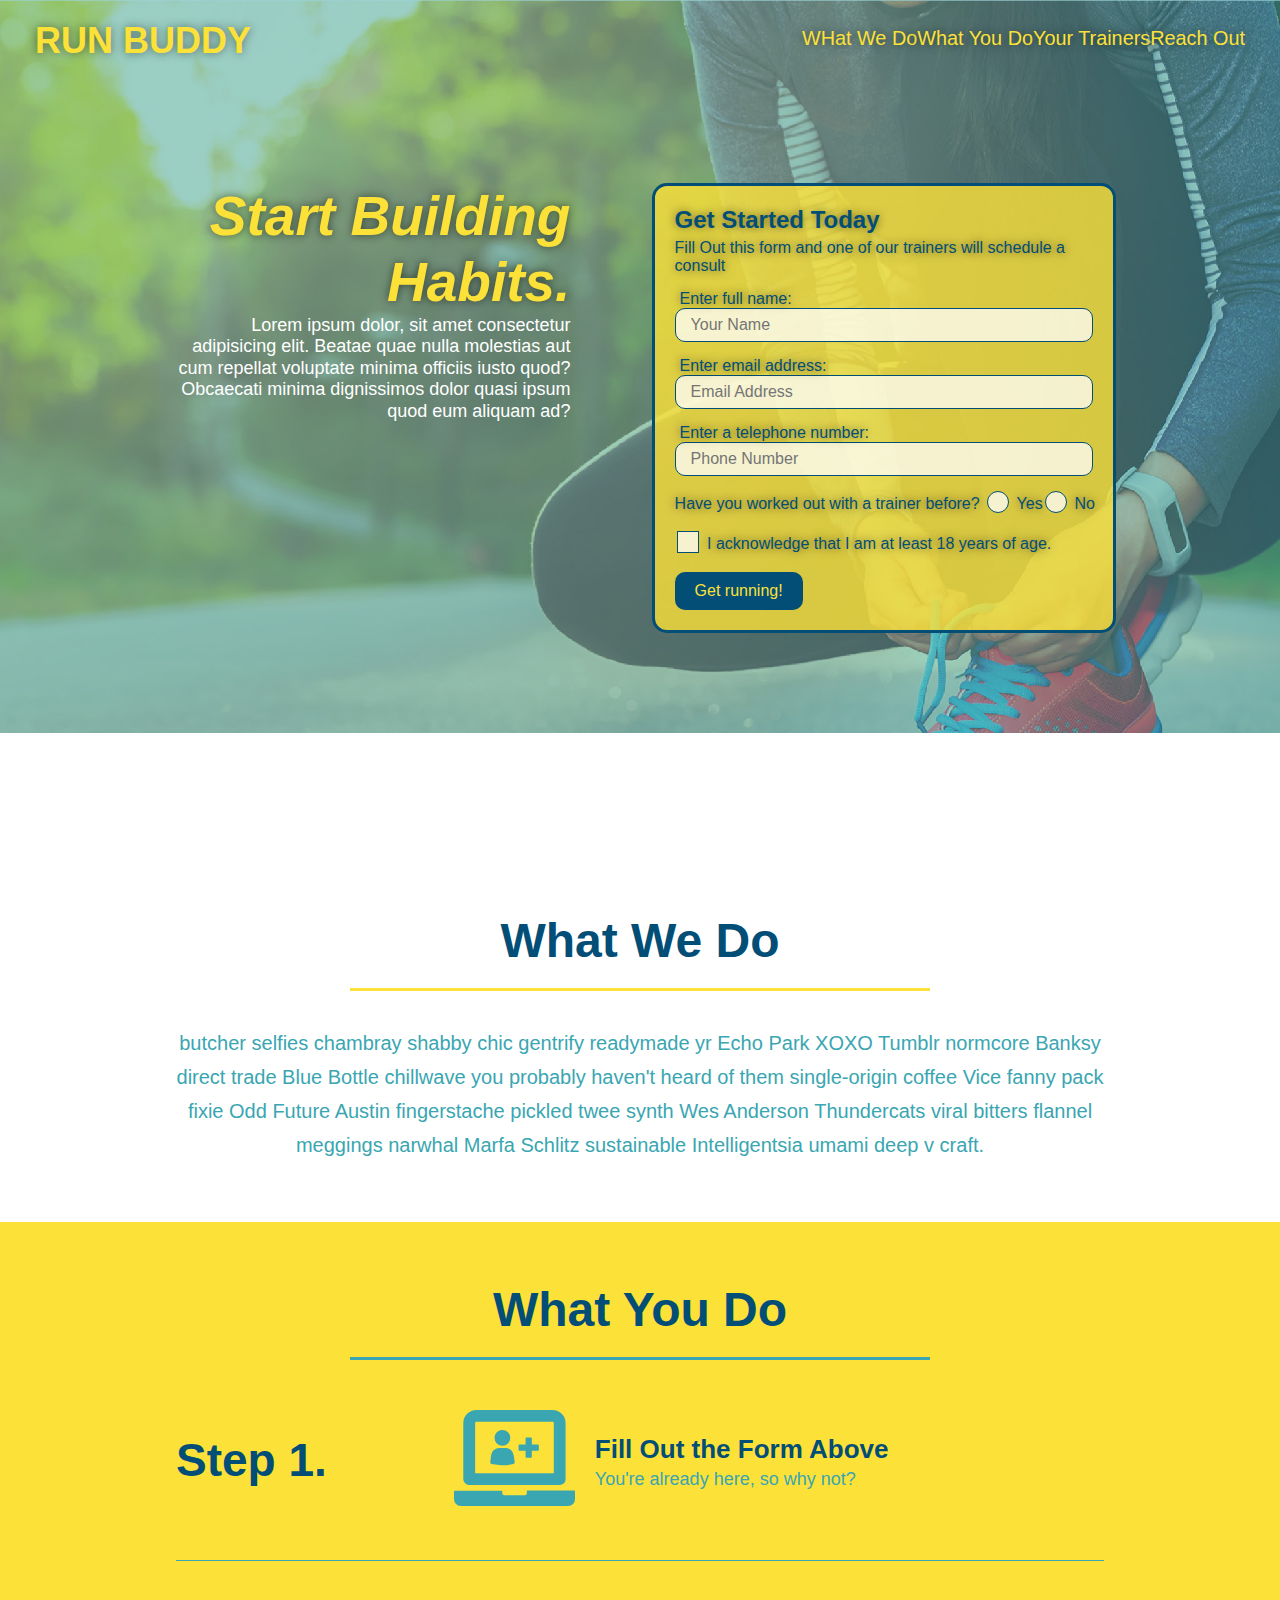
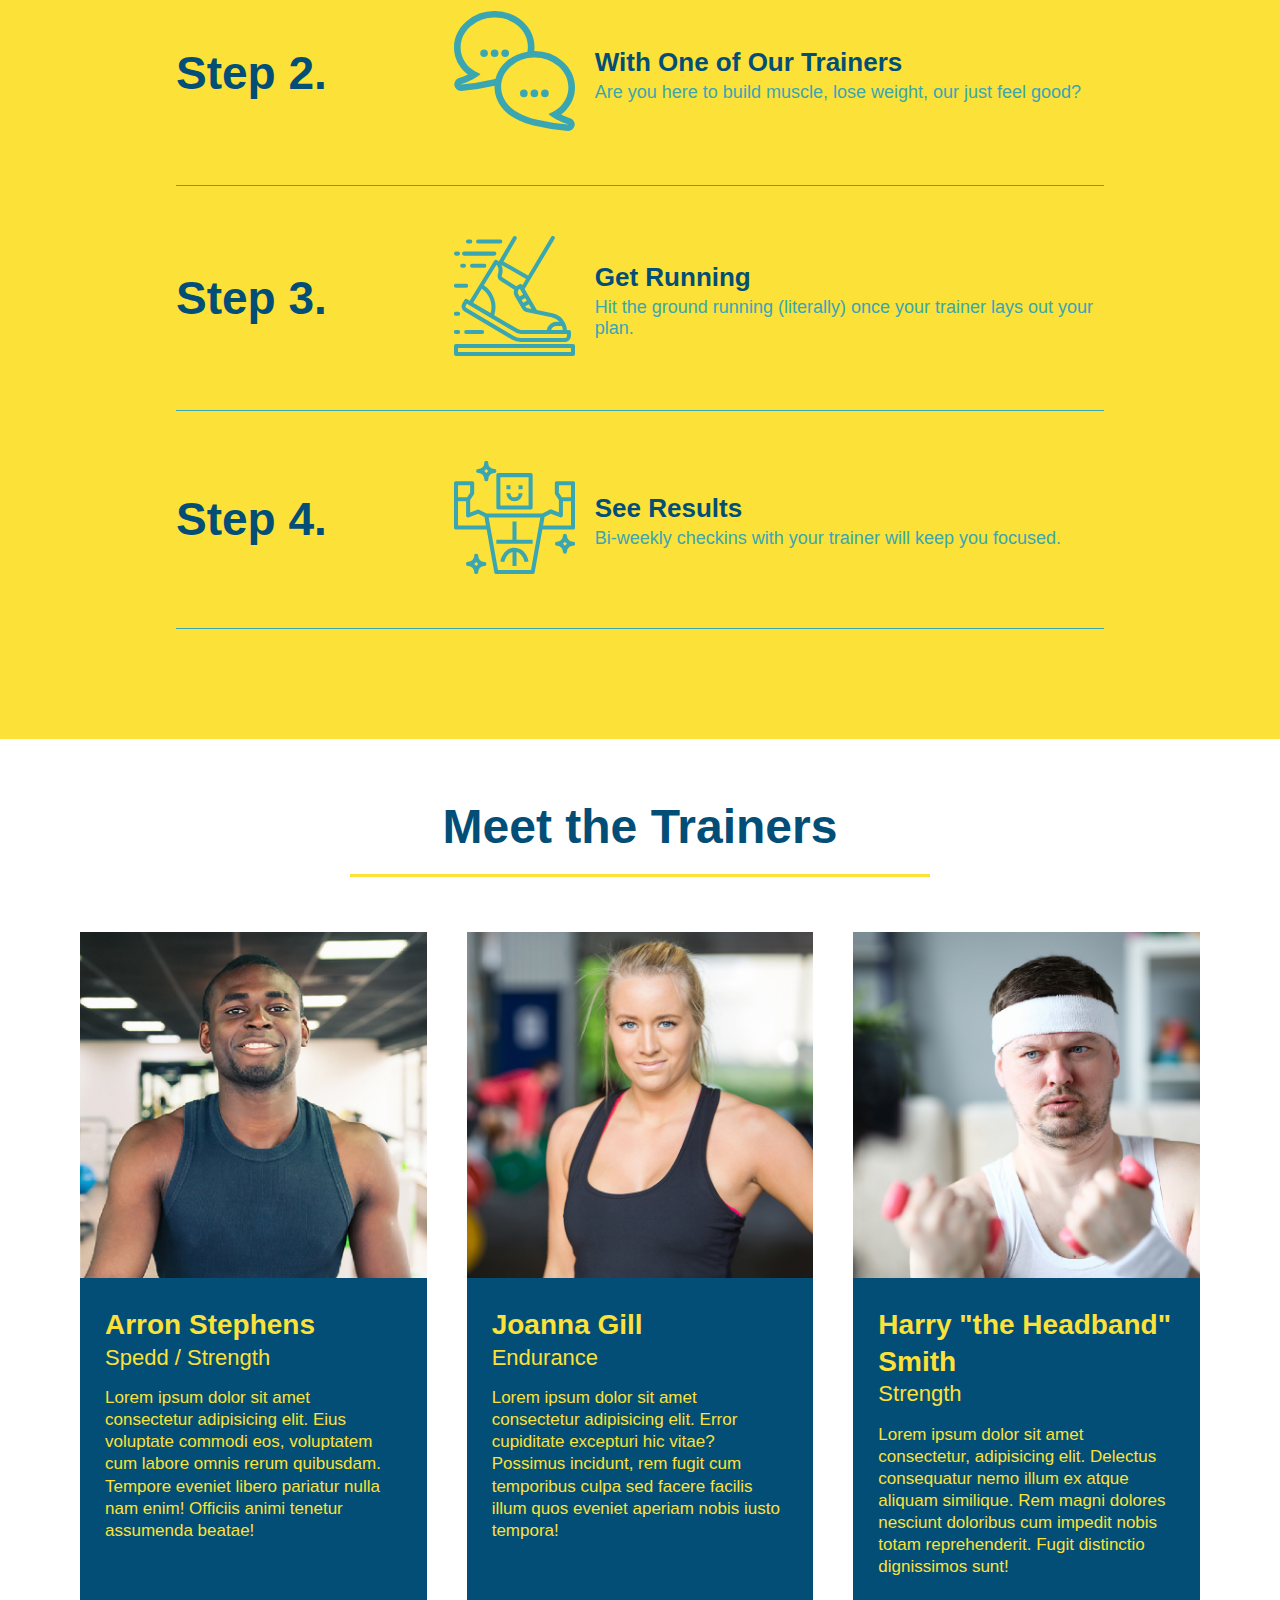
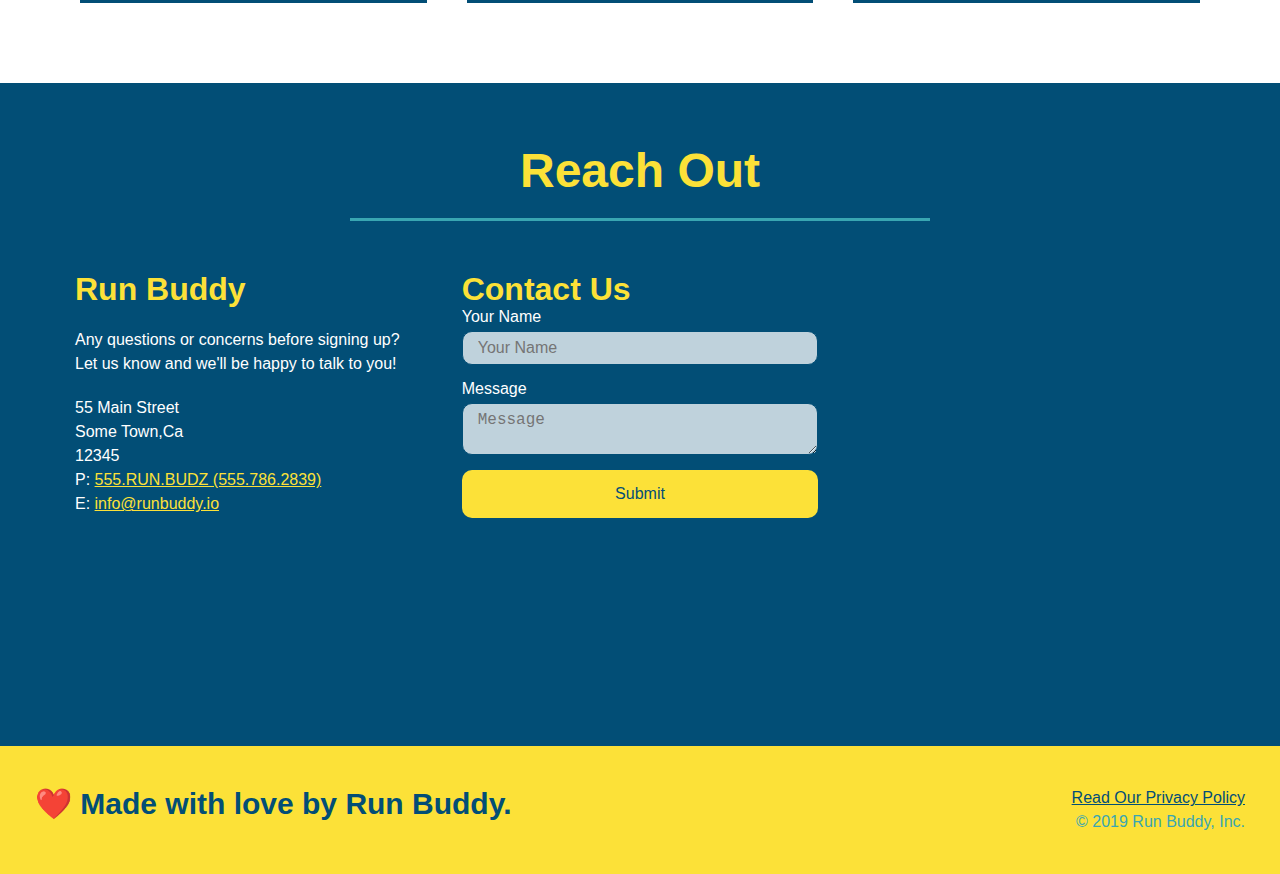
<file: index.html>
<!DOCTYPE html>
<html lang="en">

<head>
    <meta charset="UTF-8" />
    <meta name="viewport" content="width=device-width, initial-scale=1.0"/>
    <link rel="stylesheet" href="./assets/css/style.css">
    <title>Run Buddy</title>
</head>

<body>
    <!-- navigation -->
    <header>
        <h1>
            <a href="/">RUN BUDDY</a>
        </h1>
        <nav>
            <!-- Unordered list element -->
            <ul>
                <!-- List item element -->
                <li>
                    <!-- Achor element -->
                    <a href="./index.html#what-we-do">WHat We Do</a>
                </li>
                <li>
                    <a href="./index.html#what-you-do">What You Do</a>
                </li>
                <li>
                    <a href="./index.html#your-trainers">Your Trainers</a>
                </li>
                <li>
                    <a href="./index.html#reach-out">Reach Out</a>
                </li>
            </ul>
        </nav>
    </header>

    <!-- Hero Section -->
    <section class="hero">
        <div class="hero-cta">
            <h2>Start Building Habits.</h2>
            <p>
                Lorem ipsum dolor, sit amet consectetur adipisicing elit. Beatae quae nulla molestias aut cum repellat
                voluptate minima officiis iusto quod? Obcaecati minima dignissimos dolor quasi ipsum quod eum aliquam
                ad?
            </p>
        </div>
        <div class="hero-form">
            <h3>Get Started Today</h3>
            <p>Fill Out this form and one of our trainers will schedule a consult</p>
            <!-- Add form element -->
            <form>
                <label for="name">Enter full name:</label>
                <input type="text" placeholder="Your Name" name="name" id="name" class="form-input" />
                <label for="email">Enter email address:</label>
                <input type="text" placeholder="Email Address" name="email" id="email" class="form-input" />
                <label for="phone">Enter a telephone number:</label>
                <input type="text" placeholder="Phone Number" name="phone" id="phone" class="form-input" />
                <p>
                    Have you worked out with a trainer before?
                    <span class="radio-wrapper">
                    <input type="radio" name="trainer-confirm" id="trainer-yes" />
                    <label for="trainer-yes">Yes</label>
                    </span>
                    <span class="radio-wrapper">
                        <input type="radio" name="trainer-confirm" id="trainer-no" />
                        <label for="trainer-no">No</label>
                    </span>
                </p>
                <p>
                    <span class="checkbox-wrapper">
                    <input type="checkbox" name="age-confirm" id="checkbox" />
                    <label for="checkbox">
                        I acknowledge that I am at least 18 years of age.
                    </label>
                    </span>
                </p>
                <button type="submit">
                    Get running!
                </button>
            </form>
        </div>
    </section>
    <!-- end hero -->


    <!-- hero/jumbotron -->
    <section></section>

    <!-- "what we do" section -->
    <section id="what-we-do" class="intro">
        <!-- Wrap every h2 width a class of "section-title" in this div! -->
        <div class="flex-row">
            <h2 class="section-title primary-border">What We Do</h2>
        </div>
        <div class="flex-row">
            <p>
                butcher selfies chambray shabby chic gentrify readymade yr Echo Park XOXO Tumblr normcore Banksy direct
                trade Blue Bottle chillwave you probably haven't heard of them single-origin coffee Vice fanny pack
                fixie
                Odd Future Austin fingerstache pickled twee synth Wes Anderson Thundercats viral bitters flannel
                meggings
                narwhal Marfa Schlitz sustainable Intelligentsia umami deep v craft.
            </p>
        </div>
    </section>

    <!-- "what you do" section -->
    <section id="what-you-do" class="steps">
        <h2 class="section-title secondary-border">What You Do</h2>

        <div class="step">
            <h3>Step 1.</h3>
            <div class="step-info">
                <div class="step-img">
                    <img src="./assets/images/step-1.svg" alt="" />
                </div>
                <div class="step-text">
                    <h4>Fill Out the Form Above</h4>
                    <p>You're already here, so why not?</p>
                </div>
            </div>
        </div>

        <div class="step">
            <h3>Step 2.</h3>
            <div class="step-info">
                <div class="step-img">
                    <img src="./assets/images/step-2.svg" alt="">
                </div>
                <div class="step-text">
                    <h4>With One of Our Trainers</h4>
                    <p>Are you here to build muscle, lose weight, our just feel good?</p>
                </div>
            </div>
        </div>

        <div class="step">
            <h3>Step 3.</h3>
            <div class="step-info">
                <div class="step-img">
                    <img src="./assets/images/step-3.svg" alt="">
                </div>
                <div class="step-text">
                    <h4>Get Running</h4>
                    <p>Hit the ground running (literally) once your trainer lays out your plan.</p>
                </div>
            </div>
        </div>

        <div class="step">
            <h3>Step 4.</h3>
            <div class="step-info">
                <div class="step-img">
                    <img src="./assets/images/step-4.svg" alt="">
                </div>
                <div class="step-text">
                    <h4>See Results</h4>
                    <p>Bi-weekly checkins with your trainer will keep you focused.</p>
                </div>
            </div>
        </div>
    </section>

    <!-- "meet the trainers" section -->
    <section id="your-trainers">
        <h2 class="section-title primary-border">Meet the Trainers</h2>

        <!-- This is for show: keep the article tags you have -->
        <div class="trainers">
            <!-- First trainer bio -->
            <article class="trainer">
                <img src="./assets/images/trainer-1.jpg"
                    alt="Arron Stephens in his workout clothes, ready to pump iron" />
                <div class="trainer-bio">
                    <h3 class="trainer-name">Arron Stephens</h3>
                    <h4 class="trainer-role">Spedd / Strength</h4>
                    <p>
                        Lorem ipsum dolor sit amet consectetur adipisicing elit. Eius voluptate commodi eos, voluptatem
                        cum
                        labore omnis rerum quibusdam. Tempore eveniet libero pariatur nulla nam enim! Officiis animi
                        tenetur
                        assumenda beatae!
                    </p>
                </div>
            </article>

            <!-- Second trainer bio -->
            <article class="trainer">
                <img src="./assets/images/trainer-2.jpg" alt="Joanna Gill cooling off after a workout" />
                <div class="trainer-bio">
                    <h3 class="trainer-name">Joanna Gill</h3>
                    <h4 class="trainer-role">Endurance</h4>
                    <p>
                        Lorem ipsum dolor sit amet consectetur adipisicing elit. Error cupiditate excepturi hic vitae?
                        Possimus incidunt, rem fugit cum temporibus culpa sed facere facilis illum quos eveniet aperiam
                        nobis iusto tempora!
                    </p>
                </div>
            </article>

            <!-- third trainer bio -->
            <article class="trainer">
                <img src="./assets/images/trainer-3.jpg"
                    alt="Harry Smith waering a headband and lifting comically small pink weights" />
                <div class="trainer-bio">
                    <h3 class="trainer-name">Harry "the Headband" Smith</h3>
                    <h4 class="trainer-role">Strength</h4>
                    <p>
                        Lorem ipsum dolor sit amet consectetur, adipisicing elit. Delectus consequatur nemo illum ex
                        atque
                        aliquam similique. Rem magni dolores nesciunt doloribus cum impedit nobis totam reprehenderit.
                        Fugit
                        distinctio dignissimos sunt!
                    </p>
                </div>
            </article>
        </div>
    </section>

    <!-- "Reach Out" section -->
    <section id="reach-out" class="contact">
        <h2 class="section-title secondary-border">Reach Out</h2>
        <div class="contact-info">
            <div>
                <h3>Run Buddy</h3>
                <p>
                    Any questions or concerns before signing up?
                    <br />
                    Let us know and we'll be happy to talk to you!
                </p>

                <address>
                    55 Main Street <br />
                    Some Town,Ca <br />
                    12345<br />
                    P: <a href="tel:555.786.2839">555.RUN.BUDZ (555.786.2839)</a><br />
                    E: <a href="mailinfo:info@runbuddy.io">info@runbuddy.io</a>
                </address>
            </div>

            <div class="contact-form">
                <h3>Contact Us</h3>
                <form>
                    <label for="contact-name">Your Name</label>
                    <input type="text" id="contact-name" placeholder="Your Name" />

                    <label for="contact-message">Message</label>
                    <textarea id="contact-message" placeholder="Message"></textarea>

                    <button type="submit">Submit</button>
                </form>
            </div>

            <iframe
                src="https://www.google.com/maps/embed?pb=!1m14!1m12!1m3!1d12182.30520634488!2d-74.0652613!3d40.2407219!2m3!1f0!2f0!3f0!3m2!1i1024!2i768!4f13.1!5e0!3m2!1sen!2sus!4v1561060983193!5m2!1sen!2sus"
                frameborder="0" style="border:0" allowfullscreen>
            </iframe>
        </div>
    </section>

    <!-- footer -->
    <footer>
        <h2>❤️ Made with love by Run Buddy.</h2>
        <div>
            <a href="./privacy-policy.html">Read Our Privacy Policy</a><br />
            &copy; 2019 Run Buddy, Inc.
        </div>
    </footer>

</body>

</html>
</file>
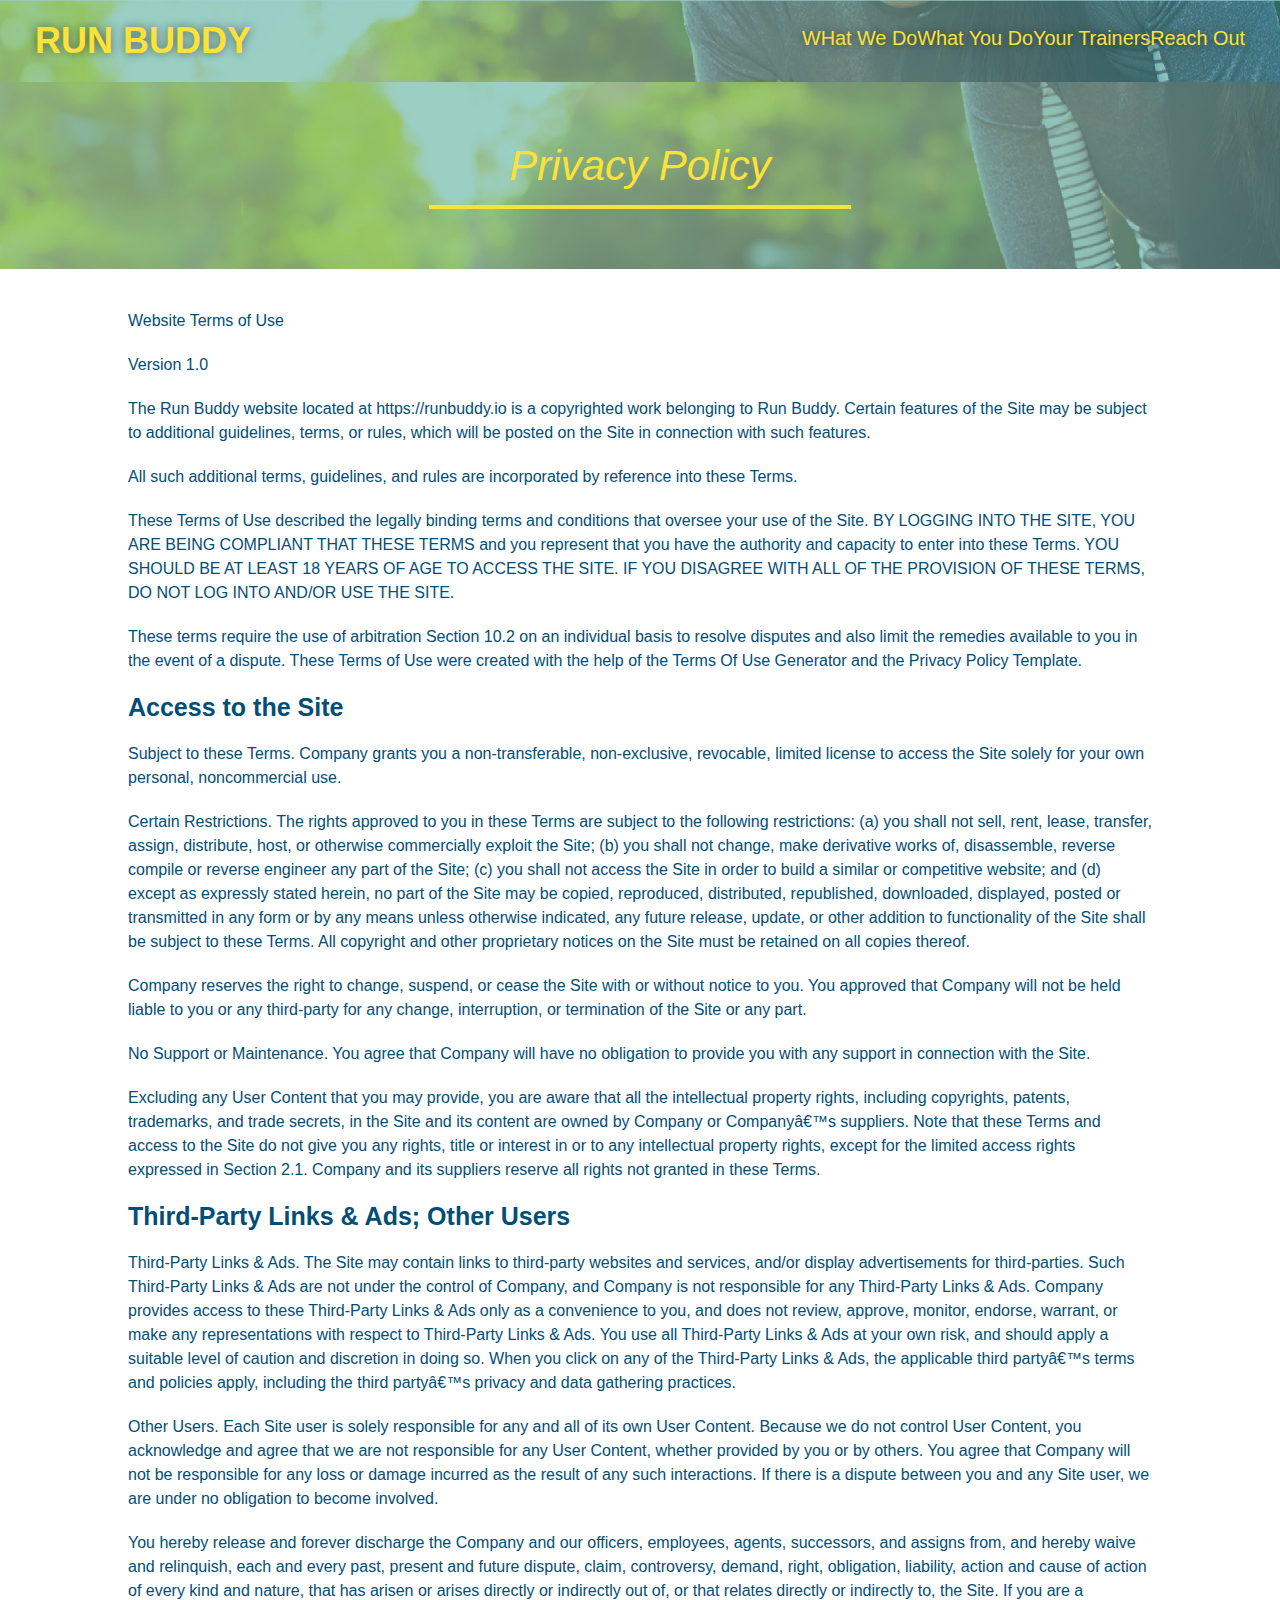
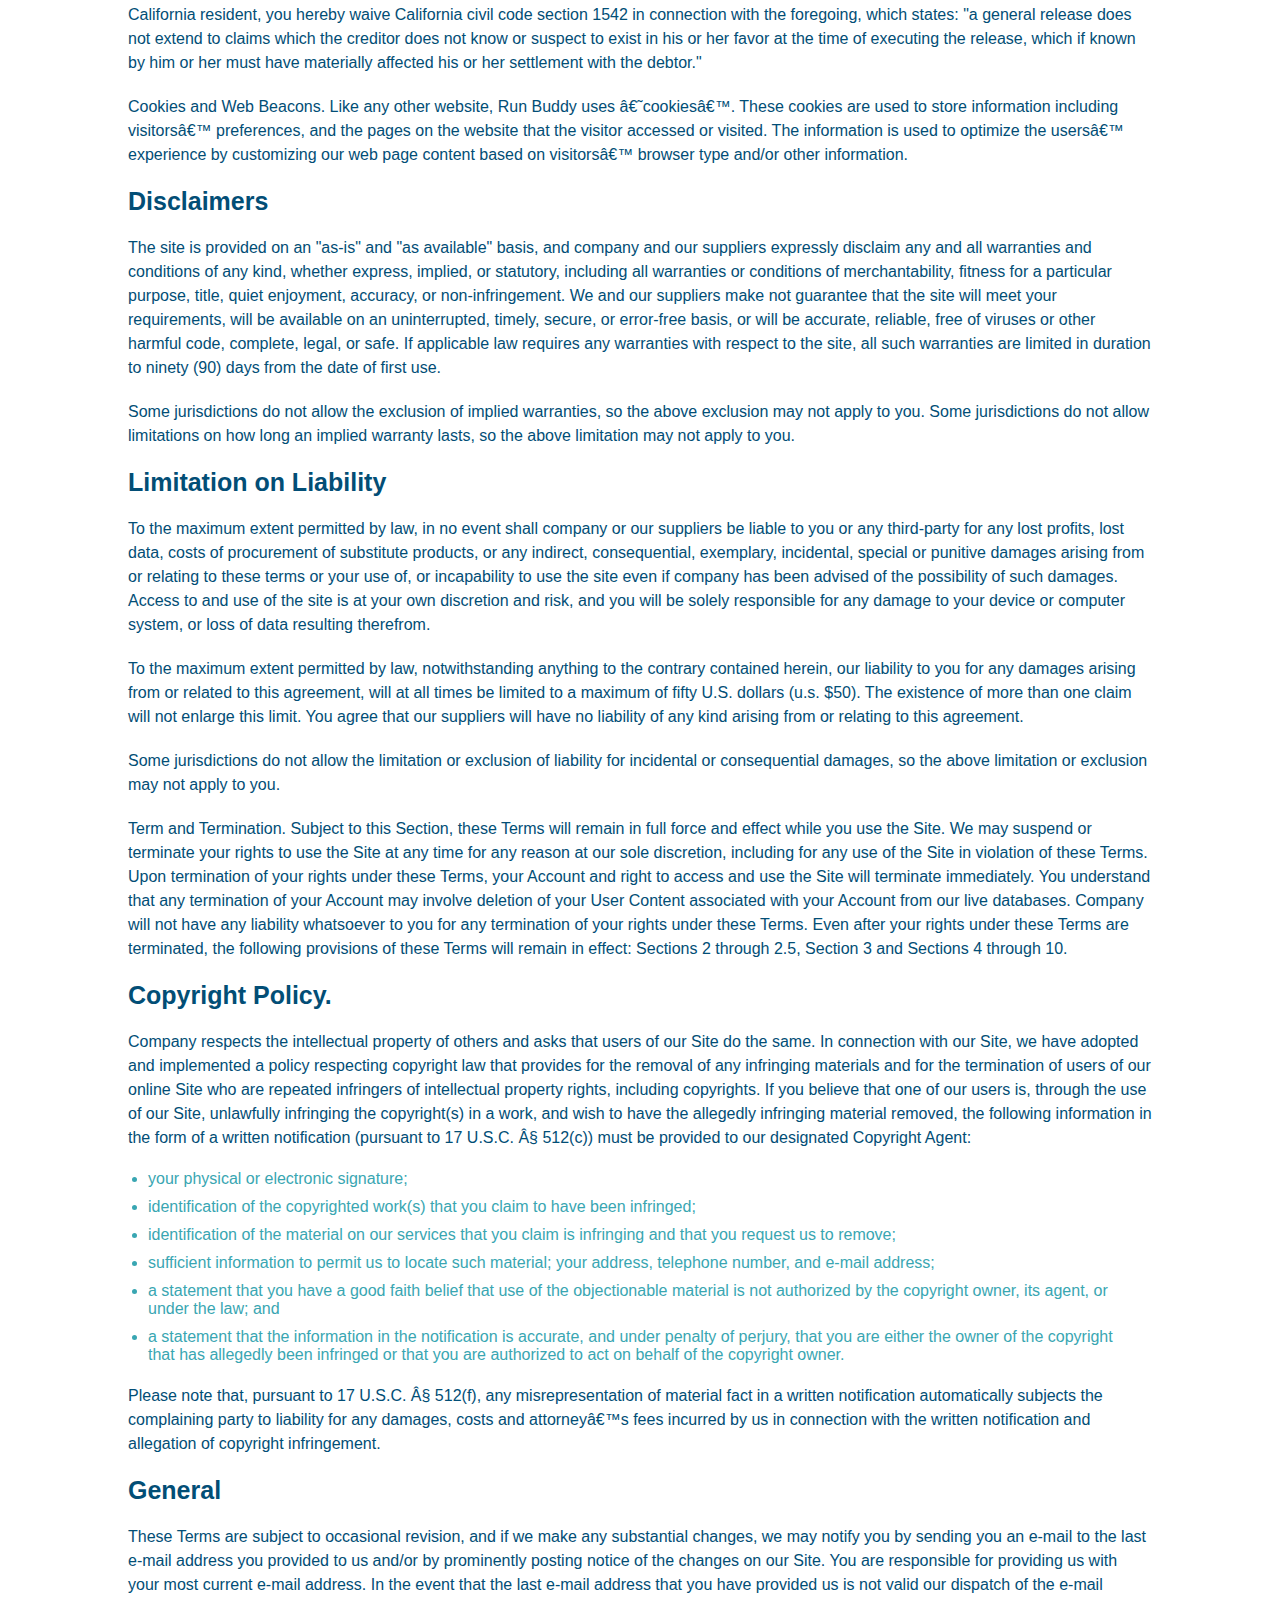
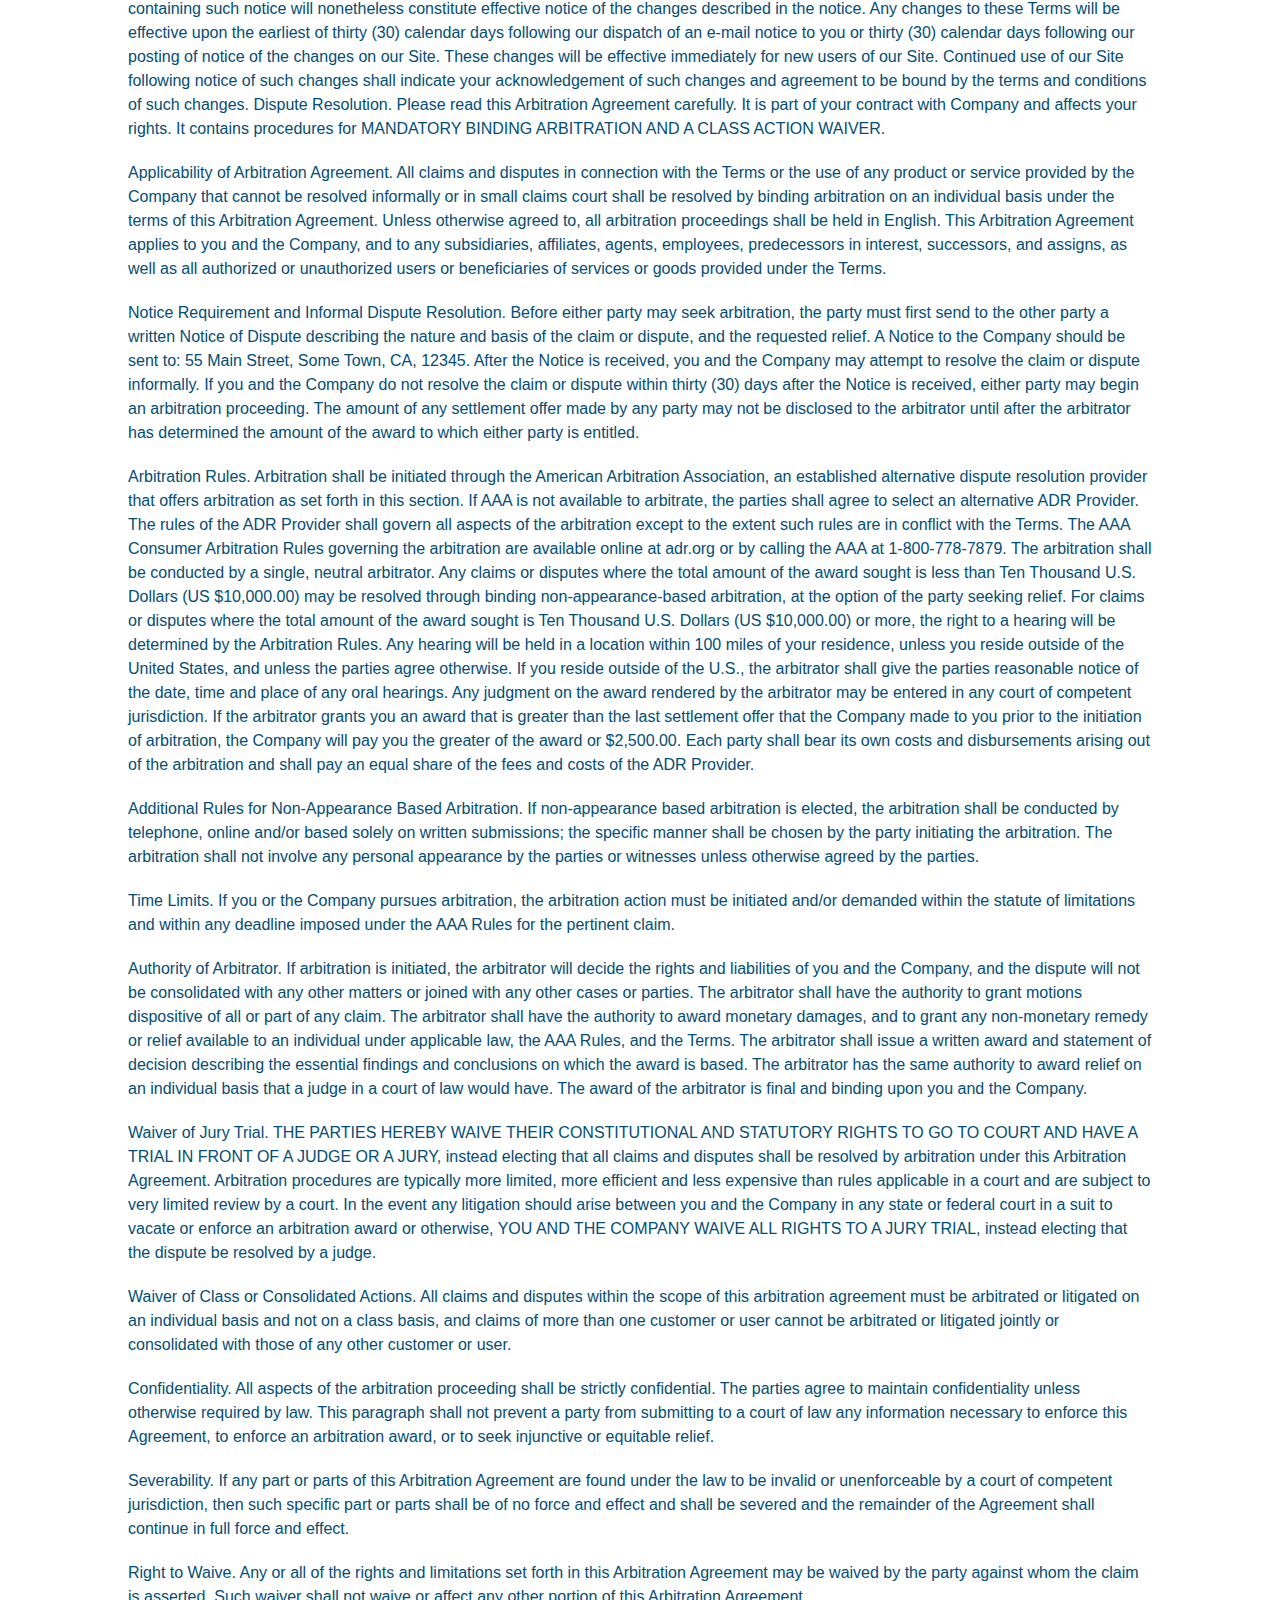
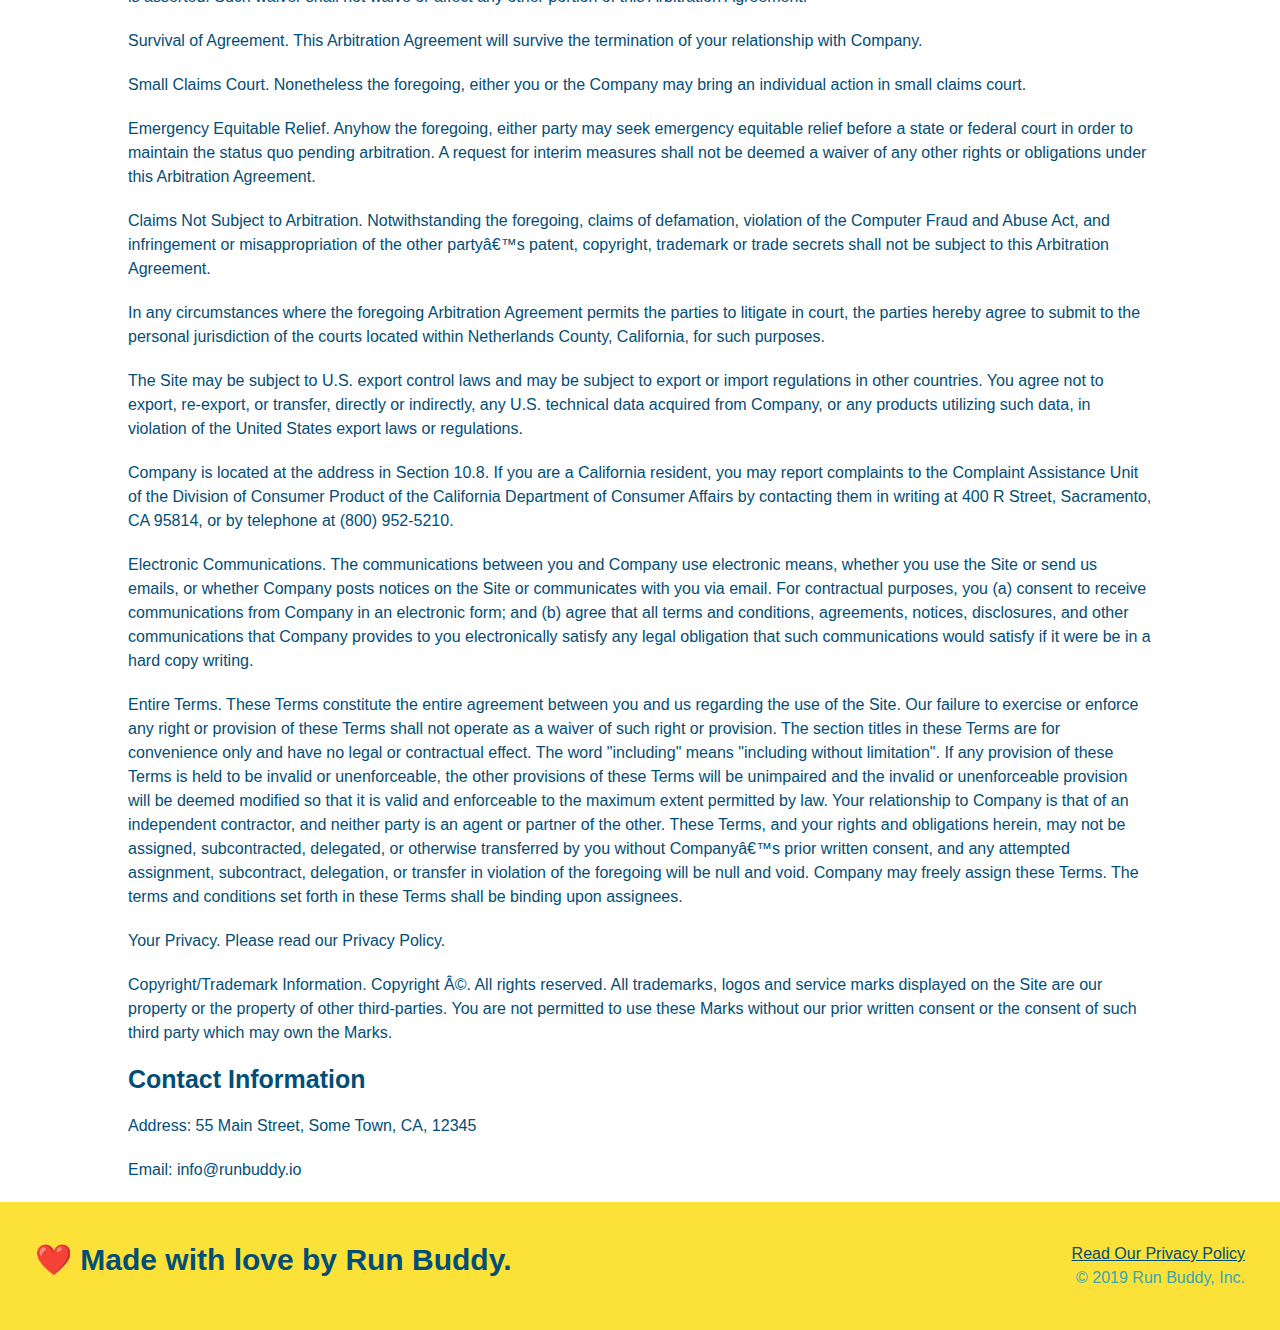
<file: privacy-policy.html>
<!DOCTYPE html>
<html lang="en">
<head>
    <meta charset="UTF-8">
    <meta name="viewport" content="width=device-width, initial-scale=1.0"/>
    <title>Privacy Policy - Run Buddy</title>
    <link rel="stylesheet" href="./assets/css/style.css" />
    <link rel="stylesheet" href="./assets/css/secondary-styles.css" />
</head>
<body>
    <!-- navigation -->
    <header>
        <h1>
            <a href="/">RUN BUDDY</a>
        </h1>
        <nav>
            <!-- Unordered list element -->
            <ul>
                <!-- List item element -->
                <li>
                    <!-- Achor element -->
                    <a href="./index.html#what-we-do">WHat We Do</a>
                </li>
                <li>
                    <a href="./index.html#what-you-do">What You Do</a>
                </li>
                <li>
                    <a href="./index.html#your-trainers">Your Trainers</a>
                </li>
                <li>
                    <a href="./index.html#reach-out">Reach Out</a>
                </li>
            </ul>
        </nav>
    </header>

    <section class="hero">
        <h2 class="page-title">
            Privacy Policy
        </h2>
    </section>
    <article class="secondary-content">
        <p>
            Website Terms of Use
          </p>
    
          <p>
            Version 1.0
          </p>
    
          <p>
            The Run Buddy website located at https://runbuddy.io is a copyrighted work belonging to Run Buddy. Certain
            features of the Site may be subject to additional guidelines, terms, or rules, which will be posted on the Site
            in connection with such features.
          </p>
    
          <p>
            All such additional terms, guidelines, and rules are incorporated by reference into these Terms.
          </p>
    
          <p>
            These Terms of Use described the legally binding terms and conditions that oversee your use of the Site. BY
            LOGGING INTO THE SITE, YOU ARE BEING COMPLIANT THAT THESE TERMS and you represent that you have the authority
            and capacity to enter into these Terms. YOU SHOULD BE AT LEAST 18 YEARS OF AGE TO ACCESS THE SITE. IF YOU
            DISAGREE WITH ALL OF THE PROVISION OF THESE TERMS, DO NOT LOG INTO AND/OR USE THE SITE.
          </p>
    
          <p>
            These terms require the use of arbitration Section 10.2 on an individual basis to resolve disputes and also
            limit the remedies available to you in the event of a dispute. These Terms of Use were created with the help of
            the Terms Of Use Generator and the Privacy Policy Template.
          </p>
    
          <h3>
            Access to the Site
          </h3>
    
          <p>
            Subject to these Terms. Company grants you a non-transferable, non-exclusive, revocable, limited license to
            access the Site solely for your own personal, noncommercial use.
          </p>
    
          <p>
            Certain Restrictions. The rights approved to you in these Terms are subject to the following restrictions: (a)
            you shall not sell, rent, lease, transfer, assign, distribute, host, or otherwise commercially exploit the Site;
            (b) you shall not change, make derivative works of, disassemble, reverse compile or reverse engineer any part of
            the Site; (c) you shall not access the Site in order to build a similar or competitive website; and (d) except
            as expressly stated herein, no part of the Site may be copied, reproduced, distributed, republished, downloaded,
            displayed, posted or transmitted in any form or by any means unless otherwise indicated, any future release,
            update, or other addition to functionality of the Site shall be subject to these Terms. All copyright and other
            proprietary notices on the Site must be retained on all copies thereof.
          </p>
    
          <p>
            Company reserves the right to change, suspend, or cease the Site with or without notice to you. You approved
            that Company will not be held liable to you or any third-party for any change, interruption, or termination of
            the Site or any part.
          </p>
    
          <p>
            No Support or Maintenance. You agree that Company will have no obligation to provide you with any support in
            connection with the Site.
          </p>
    
          <p>
            Excluding any User Content that you may provide, you are aware that all the intellectual property rights,
            including copyrights, patents, trademarks, and trade secrets, in the Site and its content are owned by Company
            or Companyâ€™s suppliers. Note that these Terms and access to the Site do not give you any rights, title or
            interest in or to any intellectual property rights, except for the limited access rights expressed in Section
            2.1. Company and its suppliers reserve all rights not granted in these Terms.
          </p>
    
          <h3>
            Third-Party Links & Ads; Other Users
          </h3>
    
          <p>
            Third-Party Links & Ads. The Site may contain links to third-party websites and services, and/or display
            advertisements for third-parties. Such Third-Party Links & Ads are not under the control of Company, and Company
            is not responsible for any Third-Party Links & Ads. Company provides access to these Third-Party Links & Ads
            only as a convenience to you, and does not review, approve, monitor, endorse, warrant, or make any
            representations with respect to Third-Party Links & Ads. You use all Third-Party Links & Ads at your own risk,
            and should apply a suitable level of caution and discretion in doing so. When you click on any of the
            Third-Party Links & Ads, the applicable third partyâ€™s terms and policies apply, including the third partyâ€™s
            privacy and data gathering practices.
          </p>
    
          <p>
            Other Users. Each Site user is solely responsible for any and all of its own User Content. Because we do not
            control User Content, you acknowledge and agree that we are not responsible for any User Content, whether
            provided by you or by others. You agree that Company will not be responsible for any loss or damage incurred as
            the result of any such interactions. If there is a dispute between you and any Site user, we are under no
            obligation to become involved.
          </p>
    
          <p>
            You hereby release and forever discharge the Company and our officers, employees, agents, successors, and
            assigns from, and hereby waive and relinquish, each and every past, present and future dispute, claim,
            controversy, demand, right, obligation, liability, action and cause of action of every kind and nature, that has
            arisen or arises directly or indirectly out of, or that relates directly or indirectly to, the Site. If you are
            a California resident, you hereby waive California civil code section 1542 in connection with the foregoing,
            which states: "a general release does not extend to claims which the creditor does not know or suspect to exist
            in his or her favor at the time of executing the release, which if known by him or her must have materially
            affected his or her settlement with the debtor."
          </p>
    
          <p>
            Cookies and Web Beacons. Like any other website, Run Buddy uses â€˜cookiesâ€™. These cookies are used to store
            information including visitorsâ€™ preferences, and the pages on the website that the visitor accessed or visited.
            The information is used to optimize the usersâ€™ experience by customizing our web page content based on visitorsâ€™
            browser type and/or other information.
          </p>
    
          <h3>
            Disclaimers
          </h3>
    
          <p>
            The site is provided on an "as-is" and "as available" basis, and company and our suppliers expressly disclaim
            any and all warranties and conditions of any kind, whether express, implied, or statutory, including all
            warranties or conditions of merchantability, fitness for a particular purpose, title, quiet enjoyment, accuracy,
            or non-infringement. We and our suppliers make not guarantee that the site will meet your requirements, will be
            available on an uninterrupted, timely, secure, or error-free basis, or will be accurate, reliable, free of
            viruses or other harmful code, complete, legal, or safe. If applicable law requires any warranties with respect
            to the site, all such warranties are limited in duration to ninety (90) days from the date of first use.
          </p>
    
          <p>
            Some jurisdictions do not allow the exclusion of implied warranties, so the above exclusion may not apply to
            you. Some jurisdictions do not allow limitations on how long an implied warranty lasts, so the above limitation
            may not apply to you.
          </p>
    
          <h3>
            Limitation on Liability
          </h3>
    
          <p>
            To the maximum extent permitted by law, in no event shall company or our suppliers be liable to you or any
            third-party for any lost profits, lost data, costs of procurement of substitute products, or any indirect,
            consequential, exemplary, incidental, special or punitive damages arising from or relating to these terms or
            your use of, or incapability to use the site even if company has been advised of the possibility of such
            damages. Access to and use of the site is at your own discretion and risk, and you will be solely responsible
            for any damage to your device or computer system, or loss of data resulting therefrom.
          </p>
    
          <p>
            To the maximum extent permitted by law, notwithstanding anything to the contrary contained herein, our liability
            to you for any damages arising from or related to this agreement, will at all times be limited to a maximum of
            fifty U.S. dollars (u.s. $50). The existence of more than one claim will not enlarge this limit. You agree that
            our suppliers will have no liability of any kind arising from or relating to this agreement.
          </p>
    
          <p>
            Some jurisdictions do not allow the limitation or exclusion of liability for incidental or consequential
            damages, so the above limitation or exclusion may not apply to you.
          </p>
    
          <p>
            Term and Termination. Subject to this Section, these Terms will remain in full force and effect while you use
            the Site. We may suspend or terminate your rights to use the Site at any time for any reason at our sole
            discretion, including for any use of the Site in violation of these Terms. Upon termination of your rights under
            these Terms, your Account and right to access and use the Site will terminate immediately. You understand that
            any termination of your Account may involve deletion of your User Content associated with your Account from our
            live databases. Company will not have any liability whatsoever to you for any termination of your rights under
            these Terms. Even after your rights under these Terms are terminated, the following provisions of these Terms
            will remain in effect: Sections 2 through 2.5, Section 3 and Sections 4 through 10.
          </p>
    
          <h3>
            Copyright Policy.
          </h3>
    
          <p>
            Company respects the intellectual property of others and asks that users of our Site do the same. In connection
            with our Site, we have adopted and implemented a policy respecting copyright law that provides for the removal
            of any infringing materials and for the termination of users of our online Site who are repeated infringers of
            intellectual property rights, including copyrights. If you believe that one of our users is, through the use of
            our Site, unlawfully infringing the copyright(s) in a work, and wish to have the allegedly infringing material
            removed, the following information in the form of a written notification (pursuant to 17 U.S.C. Â§ 512(c)) must
            be provided to our designated Copyright Agent:
          </p>
    
          <ul>
            <li>
              your physical or electronic signature;
            </li>
            <li>
              identification of the copyrighted work(s) that you claim to have been infringed;
            </li>
            <li>
              identification of the material on our services that you claim is infringing and that you request us to remove;
            </li>
            <li>
              sufficient information to permit us to locate such material; your address, telephone number, and e-mail
              address;
            </li>
            <li>
              a statement that you have a good faith belief that use of the objectionable material is not authorized by the
              copyright owner, its agent, or under the law; and
            </li>
            <li>
              a statement that the information in the notification is accurate, and under penalty of perjury, that you are
              either the owner of the copyright that has allegedly been infringed or that you are authorized to act on
              behalf of the copyright owner.
            </li>
          </ul>
    
          <p>
            Please note that, pursuant to 17 U.S.C. Â§ 512(f), any misrepresentation of material fact in a written
            notification automatically subjects the complaining party to liability for any damages, costs and attorneyâ€™s
            fees incurred by us in connection with the written notification and allegation of copyright infringement.
          </p>
    
          <h3>
            General
          </h3>
    
          <p>
            These Terms are subject to occasional revision, and if we make any substantial changes, we may notify you by
            sending you an e-mail to the last e-mail address you provided to us and/or by prominently posting notice of the
            changes on our Site. You are responsible for providing us with your most current e-mail address. In the event
            that the last e-mail address that you have provided us is not valid our dispatch of the e-mail containing such
            notice will nonetheless constitute effective notice of the changes described in the notice. Any changes to these
            Terms will be effective upon the earliest of thirty (30) calendar days following our dispatch of an e-mail
            notice to you or thirty (30) calendar days following our posting of notice of the changes on our Site. These
            changes will be effective immediately for new users of our Site. Continued use of our Site following notice of
            such changes shall indicate your acknowledgement of such changes and agreement to be bound by the terms and
            conditions of such changes. Dispute Resolution. Please read this Arbitration Agreement carefully. It is part of
            your contract with Company and affects your rights. It contains procedures for MANDATORY BINDING ARBITRATION AND
            A CLASS ACTION WAIVER.
          </p>
    
          <p>
            Applicability of Arbitration Agreement. All claims and disputes in connection with the Terms or the use of any
            product or service provided by the Company that cannot be resolved informally or in small claims court shall be
            resolved by binding arbitration on an individual basis under the terms of this Arbitration Agreement. Unless
            otherwise agreed to, all arbitration proceedings shall be held in English. This Arbitration Agreement applies to
            you and the Company, and to any subsidiaries, affiliates, agents, employees, predecessors in interest,
            successors, and assigns, as well as all authorized or unauthorized users or beneficiaries of services or goods
            provided under the Terms.
          </p>
    
          <p>
            Notice Requirement and Informal Dispute Resolution. Before either party may seek arbitration, the party must
            first send to the other party a written Notice of Dispute describing the nature and basis of the claim or
            dispute, and the requested relief. A Notice to the Company should be sent to: 55 Main Street, Some Town, CA,
            12345. After the Notice is received, you and the Company may attempt to resolve the claim or dispute informally.
            If you and the Company do not resolve the claim or dispute within thirty (30) days after the Notice is received,
            either party may begin an arbitration proceeding. The amount of any settlement offer made by any party may not
            be disclosed to the arbitrator until after the arbitrator has determined the amount of the award to which either
            party is entitled.
          </p>
    
          <p>
            Arbitration Rules. Arbitration shall be initiated through the American Arbitration Association, an established
            alternative dispute resolution provider that offers arbitration as set forth in this section. If AAA is not
            available to arbitrate, the parties shall agree to select an alternative ADR Provider. The rules of the ADR
            Provider shall govern all aspects of the arbitration except to the extent such rules are in conflict with the
            Terms. The AAA Consumer Arbitration Rules governing the arbitration are available online at adr.org or by
            calling the AAA at 1-800-778-7879. The arbitration shall be conducted by a single, neutral arbitrator. Any
            claims or disputes where the total amount of the award sought is less than Ten Thousand U.S. Dollars (US
            $10,000.00) may be resolved through binding non-appearance-based arbitration, at the option of the party seeking
            relief. For claims or disputes where the total amount of the award sought is Ten Thousand U.S. Dollars (US
            $10,000.00) or more, the right to a hearing will be determined by the Arbitration Rules. Any hearing will be
            held in a location within 100 miles of your residence, unless you reside outside of the United States, and
            unless the parties agree otherwise. If you reside outside of the U.S., the arbitrator shall give the parties
            reasonable notice of the date, time and place of any oral hearings. Any judgment on the award rendered by the
            arbitrator may be entered in any court of competent jurisdiction. If the arbitrator grants you an award that is
            greater than the last settlement offer that the Company made to you prior to the initiation of arbitration, the
            Company will pay you the greater of the award or $2,500.00. Each party shall bear its own costs and
            disbursements arising out of the arbitration and shall pay an equal share of the fees and costs of the ADR
            Provider.
          </p>
    
          <p>
            Additional Rules for Non-Appearance Based Arbitration. If non-appearance based arbitration is elected, the
            arbitration shall be conducted by telephone, online and/or based solely on written submissions; the specific
            manner shall be chosen by the party initiating the arbitration. The arbitration shall not involve any personal
            appearance by the parties or witnesses unless otherwise agreed by the parties.
          </p>
    
          <p>
            Time Limits. If you or the Company pursues arbitration, the arbitration action must be initiated and/or demanded
            within the statute of limitations and within any deadline imposed under the AAA Rules for the pertinent claim.
          </p>
    
          <p>
            Authority of Arbitrator. If arbitration is initiated, the arbitrator will decide the rights and liabilities of
            you and the Company, and the dispute will not be consolidated with any other matters or joined with any other
            cases or parties. The arbitrator shall have the authority to grant motions dispositive of all or part of any
            claim. The arbitrator shall have the authority to award monetary damages, and to grant any non-monetary remedy
            or relief available to an individual under applicable law, the AAA Rules, and the Terms. The arbitrator shall
            issue a written award and statement of decision describing the essential findings and conclusions on which the
            award is based. The arbitrator has the same authority to award relief on an individual basis that a judge in a
            court of law would have. The award of the arbitrator is final and binding upon you and the Company.
          </p>
    
          <p>
            Waiver of Jury Trial. THE PARTIES HEREBY WAIVE THEIR CONSTITUTIONAL AND STATUTORY RIGHTS TO GO TO COURT AND HAVE
            A TRIAL IN FRONT OF A JUDGE OR A JURY, instead electing that all claims and disputes shall be resolved by
            arbitration under this Arbitration Agreement. Arbitration procedures are typically more limited, more efficient
            and less expensive than rules applicable in a court and are subject to very limited review by a court. In the
            event any litigation should arise between you and the Company in any state or federal court in a suit to vacate
            or enforce an arbitration award or otherwise, YOU AND THE COMPANY WAIVE ALL RIGHTS TO A JURY TRIAL, instead
            electing that the dispute be resolved by a judge.
          </p>
    
          <p>
            Waiver of Class or Consolidated Actions. All claims and disputes within the scope of this arbitration agreement
            must be arbitrated or litigated on an individual basis and not on a class basis, and claims of more than one
            customer or user cannot be arbitrated or litigated jointly or consolidated with those of any other customer or
            user.
          </p>
    
          <p>
            Confidentiality. All aspects of the arbitration proceeding shall be strictly confidential. The parties agree to
            maintain confidentiality unless otherwise required by law. This paragraph shall not prevent a party from
            submitting to a court of law any information necessary to enforce this Agreement, to enforce an arbitration
            award, or to seek injunctive or equitable relief.
          </p>
    
          <p>
            Severability. If any part or parts of this Arbitration Agreement are found under the law to be invalid or
            unenforceable by a court of competent jurisdiction, then such specific part or parts shall be of no force and
            effect and shall be severed and the remainder of the Agreement shall continue in full force and effect.
          </p>
    
          <p>
            Right to Waive. Any or all of the rights and limitations set forth in this Arbitration Agreement may be waived
            by the party against whom the claim is asserted. Such waiver shall not waive or affect any other portion of this
            Arbitration Agreement.
          </p>
    
          <p>
            Survival of Agreement. This Arbitration Agreement will survive the termination of your relationship with
            Company.
          </p>
    
          <p>
            Small Claims Court. Nonetheless the foregoing, either you or the Company may bring an individual action in small
            claims court.
          </p>
    
          <p>
            Emergency Equitable Relief. Anyhow the foregoing, either party may seek emergency equitable relief before a
            state or federal court in order to maintain the status quo pending arbitration. A request for interim measures
            shall not be deemed a waiver of any other rights or obligations under this Arbitration Agreement.
          </p>
    
          <p>
            Claims Not Subject to Arbitration. Notwithstanding the foregoing, claims of defamation, violation of the
            Computer Fraud and Abuse Act, and infringement or misappropriation of the other partyâ€™s patent, copyright,
            trademark or trade secrets shall not be subject to this Arbitration Agreement.
          </p>
    
          <p>
            In any circumstances where the foregoing Arbitration Agreement permits the parties to litigate in court, the
            parties hereby agree to submit to the personal jurisdiction of the courts located within Netherlands County,
            California, for such purposes.
          </p>
    
          <p>
            The Site may be subject to U.S. export control laws and may be subject to export or import regulations in other
            countries. You agree not to export, re-export, or transfer, directly or indirectly, any U.S. technical data
            acquired from Company, or any products utilizing such data, in violation of the United States export laws or
            regulations.
          </p>
    
          <p>
            Company is located at the address in Section 10.8. If you are a California resident, you may report complaints
            to the Complaint Assistance Unit of the Division of Consumer Product of the California Department of Consumer
            Affairs by contacting them in writing at 400 R Street, Sacramento, CA 95814, or by telephone at (800) 952-5210.
          </p>
    
          <p>
            Electronic Communications. The communications between you and Company use electronic means, whether you use the
            Site or send us emails, or whether Company posts notices on the Site or communicates with you via email. For
            contractual purposes, you (a) consent to receive communications from Company in an electronic form; and (b)
            agree that all terms and conditions, agreements, notices, disclosures, and other communications that Company
            provides to you electronically satisfy any legal obligation that such communications would satisfy if it were be
            in a hard copy writing.
          </p>
    
          <p>
            Entire Terms. These Terms constitute the entire agreement between you and us regarding the use of the Site. Our
            failure to exercise or enforce any right or provision of these Terms shall not operate as a waiver of such right
            or provision. The section titles in these Terms are for convenience only and have no legal or contractual
            effect. The word "including" means "including without limitation". If any provision of these Terms is held to be
            invalid or unenforceable, the other provisions of these Terms will be unimpaired and the invalid or
            unenforceable provision will be deemed modified so that it is valid and enforceable to the maximum extent
            permitted by law. Your relationship to Company is that of an independent contractor, and neither party is an
            agent or partner of the other. These Terms, and your rights and obligations herein, may not be assigned,
            subcontracted, delegated, or otherwise transferred by you without Companyâ€™s prior written consent, and any
            attempted assignment, subcontract, delegation, or transfer in violation of the foregoing will be null and void.
            Company may freely assign these Terms. The terms and conditions set forth in these Terms shall be binding upon
            assignees.
          </p>
    
          <p>
            Your Privacy. Please read our Privacy Policy.
          </p>
    
          <p>
            Copyright/Trademark Information. Copyright Â©. All rights reserved. All trademarks, logos and service marks
            displayed on the Site are our property or the property of other third-parties. You are not permitted to use
            these Marks without our prior written consent or the consent of such third party which may own the Marks.
          </p>
    
          <h3>
            Contact Information
          </h3>
    
          <p>
            Address: 55 Main Street, Some Town, CA, 12345
          </p>
    
          <p>
            Email: info@runbuddy.io
          </p>
    
    </article>
    
       <!-- footer -->
       <footer>
        <h2>❤️ Made with love by Run Buddy.</h2>
        <div>
            <a href="#">Read Our Privacy Policy</a><br />
            &copy; 2019 Run Buddy, Inc.
        </div>
    </footer>
</body>
</html>
</file>
<file: assets/css/style.css>
* {
    margin: 0;
    padding: 0;
    box-sizing: border-box;
}   

:root {
    --primary-color: #fce138;
    --secondary-color: #024e76;
    --tertiary-color: #39a6b2;
}

body {
    /* more on this crazy alphanumerical value in a minute! */
    color: var(--tertiary-color);
    font-family: Arial, Helvetica, sans-serif;
}

/* apply styles to <header> */
header {
    z-index: 9999;
    padding: 20px 35px;
    background-color: var(--tertiary-color);
    background-image: url("../images/flipped-hero-image.jpg");
    background-size: cover;
    background-position: center;
    background-attachment: fixed;
    background-position: 80%;
    display: flex;
    justify-content: space-between;
    flex-wrap: wrap;
    position: -webkit-sticky;
    position: sticky;
    top: 0;
}

header h1 {
    font-weight: bold;
    font-size: 36px;
    color: var(--primary-color);
    margin: 0;
    /* add alongside your existing declarations */
    text-shadow: 0 0 10px rgba(0, 0, 0, 0.5);
}

header a {
    color: var(--primary-color);
    text-decoration: none;
}

header nav {
    margin: 7px 0;
}

header nav ul {
    display: flex;
    flex-wrap: wrap;
    justify-content: space-between;
    align-items: center;
    list-style: none;
}

header nav ul li a {
    padding: 10 15px;
    font-weight: lighter;
    font-size: 1.55vw;
    text-shadow: 0 0 10px rgba(0, 0, 0, 0.5);
}

header nav ul li a:hover {
    background: var(--primary-color);
    color: var(--secondary-color);
    border-radius: 15px;
    text-shadow: none;
}

footer {
    background: var(--primary-color);
    width: 100%;
    padding: 40px 35px;
    display: flex;
    justify-content: space-between;
    flex-wrap: wrap;
}

footer h2 {
    color: var(--secondary-color);
    font-size: 30px;
    margin: 0;
}

footer div {
    line-height: 1.5;
    text-align: right;
}

footer a {
    color: var(--secondary-color);
}

section {
    padding: 60px;
}

/* Hero Style Start */

.hero {
    background-image: url("../images/flipped-hero-image.jpg");
    background-size: cover;
    background-position: center;
    background-attachment: fixed;
    background-position: 80%;
    display: flex;
    justify-content: center;
    flex-wrap: wrap;
    align-items: flex-start;
}
/* Hero Style End */

.hero-cta {
    width: 35%;
    text-align: right;
    margin: 3.5%;
    color: #fff;
    font-size: 18px;
    line-height: 1.2;
}
 
.hero-cta h2 {
    font-style: italic;
    font-size: 55px;
    color: var(--primary-color);
    text-shadow: 0 0 10px rgba(0, 0, 0, 0.55);
}

.hero-form {
    border: solid 3px var(--secondary-color);
    background-color: var(--primary-color);
    padding: 20px;
    color: var(--secondary-color);
    width: 40%;
    margin: 3.5%;
    text-shadow: 0 0 10px rgba(0, 0, 0, 0.55);
    background-color: rgba(252, 225, 56, 0.8);
    border-radius: 15px ;
}
.hero-form h3{
    font-size: 24px;
    margin: 0;
}

.hero-form p {
    margin: 5px 0 15px 0;
}

.form-input {
    border: 1px solid var(--secondary-color);
    display: block;
    padding: 7px 15px;
    font-size: 16px;
    color: var(--secondary-color);
    width: 100%;
    margin-bottom: 15px;
    border-radius: 10px;
    background-color: rgba(255, 255, 255, 0.75) ;
}

.form-input:focus {
    background-color: rgba(255, 255, 255, 1) ;
    outline: none;
}

.checkbox-wrapper input, .radio-wrapper input {
    opacity: 0;
}

.checkbox-wrapper label, .radio-wrapper label {
    position: relative;
    left: 10px;
    margin: 10px;
    line-height: 1.6;
}

.checkbox-wrapper label::before, .radio-wrapper label::before {
    content: "";
    height: 20px;
    width: 20px;
    background: rgba(255, 255, 255, 0.75);
    border: 1px solid var(--secondary-color);
    position: absolute;
    top: -4px;
    left: -30px;
}

.radio-wrapper label::before {
    border-radius: 50% ;
}

.radio-wrapper label::after {
    content: "";
    width: 20px;
    height: 20px;
    border-radius: 50%;
    background: var(--secondary-color);
    background-image: radial-gradient(circle, var(--tertiary-color), var(--secondary-color));
    position: absolute;
    left: -29px;
    top: -3px;
}

.checkbox-wrapper label::after {
    content: "";
    height: 6px;
    width: 14px;
    border-left: 2px solid var(--secondary-color) ;
    border-bottom: 2px solid var(--secondary-color) ;
    position: absolute;
    left: -26px;
    top: 1px;
    transform: rotate(-58deg);
}

.checkbox-wrapper input + label::after,
.radio-wrapper input + label::after {
    content: none;
}
.checkbox-wrapper input:checked + label::after,
.radio-wrapper input:checked + label::after  {
    content: "";
}

.hero-form label {
    margin:0 5px;
}

.hero-form button {
    color: var(--primary-color);
    background-color: var(--secondary-color);
    border: none;
    padding: 10px 20px;
    font-size: 16px;
    border-radius: 10px;
}

.hero-form button:hover {
    background: var(--tertiary-color);
}
/* HERO STYLES END */

.intro p {
    line-height: 1.7;
    color: var(--tertiary-color);
    width: 80%;
    font-size: 20px;
    margin: 0 auto;
    text-align: center;
}

.steps {
    background: var(--primary-color);
}

.section-title  {
    font-size: 48px;
    color: var(--secondary-color);
    border-bottom: 3px solid;
    padding-bottom: 20px;
    text-align: center;
    margin: 0 auto 35px auto;
    width: 50%;
}

.primary-border {
    border-color: var(--primary-color);
}

.secondary-border {
    border-color: var(--tertiary-color);
}

.step {
    margin: 50px auto;
    padding-bottom: 50px;
    width: 80%;
    border-bottom: 1px solid var(--tertiary-color);
    display: flex;
    flex-wrap: wrap;
    align-items: center;
    justify-content: space-between;
}

.step:not(:last-child){
    border-bottom: 1px solid var(--tertiary-color);
}

.step-info {
    flex: 2 70%;
    display: flex;
    flex-wrap: wrap;
    align-items: center;
}

.step-img {
    flex: 1 12%;
    margin-right: 20px;
}

.step-img img{
    max-width: 100%;
}

.step h3 {
    color: var(--secondary-color);
    font-size: 46px;
    flex: 1 30%;
}

.step h4 {
    font-size: 26px;
    line-height: 1.5;
    color: var(--secondary-color);
}

.step-text {
    flex: 12;
}

.step-text p {
    color: var(--tertiary-color);
    font-size: 18px;
}

.trainers {
    width: 100%;
    margin: 0 auto;
    display: flex;
    flex-wrap: wrap;
    justify-content: space-around;
}

.trainer {
    margin: 20px;
    background: var(--secondary-color);
    color: var(--primary-color);
    flex: 1;
}

.trainer img {
    width: 100%;
}

.trainer-bio {
    padding: 25px;
    line-height: 1.3;
}

.text-left {
    text-align: left;
}

.text-right {
    text-align: right;
}

.trainer-bio h3 {
    font-size: 28px;
}

.trainer-bio h4 {
    font-weight: lighter;
    font-size: 22px;
    margin-bottom: 15px;
}

.trainer-bio p {
    font-size: 17px;
}
/* REACH OUT STYLES START */
.contact {
    background: var(--secondary-color);
}

.contact h2 {
    color:var(--primary-color);
}

.contact-info {
    display: flex;
    justify-content: space-between;
    flex-wrap: wrap;
}

.contact-info > * {
    flex: 1;
    margin: 15px;
}

.contact-info iframe {
    height: 400px;
}

.contact-info div {
    color: white;
}

.contact-info h3 {
    color: var(--primary-color);
    font-size: 32px;
}

.contact-info p, .contact-info address {
    margin: 20px 0;
    line-height: 1.5;
    font-size: 16px;
    font-style: normal;
}

.contact-info a {
    color: var(--primary-color);
}

.contact-form input, .contact-form textarea {
    border: 1px solid var(--secondary-color);
    display: block;
    padding: 7px 15px;
    font-size: 16px;
    color: var(--secondary-color);
    width: 100%;
    margin-top: 5px;
    margin-bottom: 15px;
    border-radius: 10px;
    background-color: rgba(255,255,255,0.75);
}

.contact-form input:focus, .contact-form textarea:focus {
    background-color: rgba(255,255,255, 1);
    outline: none;
}

.contact-form button {
    width: 100%;
    border: none;
    background: var(--primary-color);
    color: var(--secondary-color);
    text-align: center;
    padding: 15px 0;
    font-size: 16px;
    border-radius: 10px;
}

.contact-form button:hover {
    color: var(--primary-color);
    background: var(--tertiary-color);
}
/* REACH OUT STYLES END */

.flex-row {
    display: flex;
}

/* MEDIA QUERY FOR SMALLER DESKTOP SCREENS AND SMALLER */
@media screen and (max-width: 980px) {
    header {
        padding-bottom: 0;
        justify-content: center;
        position: relative;
    }

    header h1 {
        width: 100%;
        text-align: center;
    }

    header nav ul {
        margin-top: 20px;
        width: 100%;
        justify-content: center;
    }

    header nav ul li a {
        font-size: 20px;
    }

    footer h2, footer div {
        text-align: center;
        width: 100%;
    }

    .hero-cta, .hero-form {
        width: 100%;
    }

    .hero-cta {
        text-align: center;
    }

    .section-title {
        width: 80%;
    }

    .trainer {
        flex: 0 70%;
    }

    .contact-info iframe {
        flex: 1 100%;
    }
  }
  
  /* MEDIA QUERY FOR TABLETS AND SMALLER */
  @media screen and (max-width: 768px) {
      .section {
          padding: 30px 15px;
      }

      .step h3 {
          flex: 1 100%;
          text-align: center;
      }

      .step-info {
          flex: 2 100%;
          text-align: center;
          justify-content: center;
      }
    
      .step-img {
          flex: 0 32%;
          margin-right: 0%;
          margin-top: 15px;
          margin-bottom: 15px;
      }

      .step-text {
          flex: 100%;
      }
  }
  
  /* MEDIA QUERY FOR MOBILE PHONES AND SMALLER */
  @media screen and (max-width: 575px) {
   .hero-form button {
       width: 100%;
   }

   .section-title {
       width: 95%;
   }

   .intro p {
       width: 100%;
   }

   .trainer {
       flex: 0 100%;
   }

   .contact-info {
       text-align: center;
   }

   .contact-info > * {
       flex: 0 100%;
   }

   .contact-form {
       order: 3;
   }
  }
</file>
<file: assets/css/secondary-styles.css>
/* homepage hero */
.hero {
    background-position: bottom;
    height: auto;
    text-align: center;
    margin-bottom: 40px;
}

.page-title {
    color: #fce138;
    display: inline-block;
    border-bottom: 4px solid #fce138;
    padding: 0 80px 15px 80px;
    font-weight: normal;
    font-size: 42px;
    font-style: italic;
}

.secondary-content {
    width: 80%;
    margin: 0 auto;
    color: #024e76;
}

.secondary-content h3 {
    font-size: 25px;
    margin: 20px 0;
}

.secondary-content p {
    font-size: 16px;
    line-height: 1.5;
    margin: 20px 0;
}

.secondary-content ul {
    margin: 15px 20px;
}

.secondary-content li {
    color: #39a6b2;
    margin: 10px 0;
}
</file>
